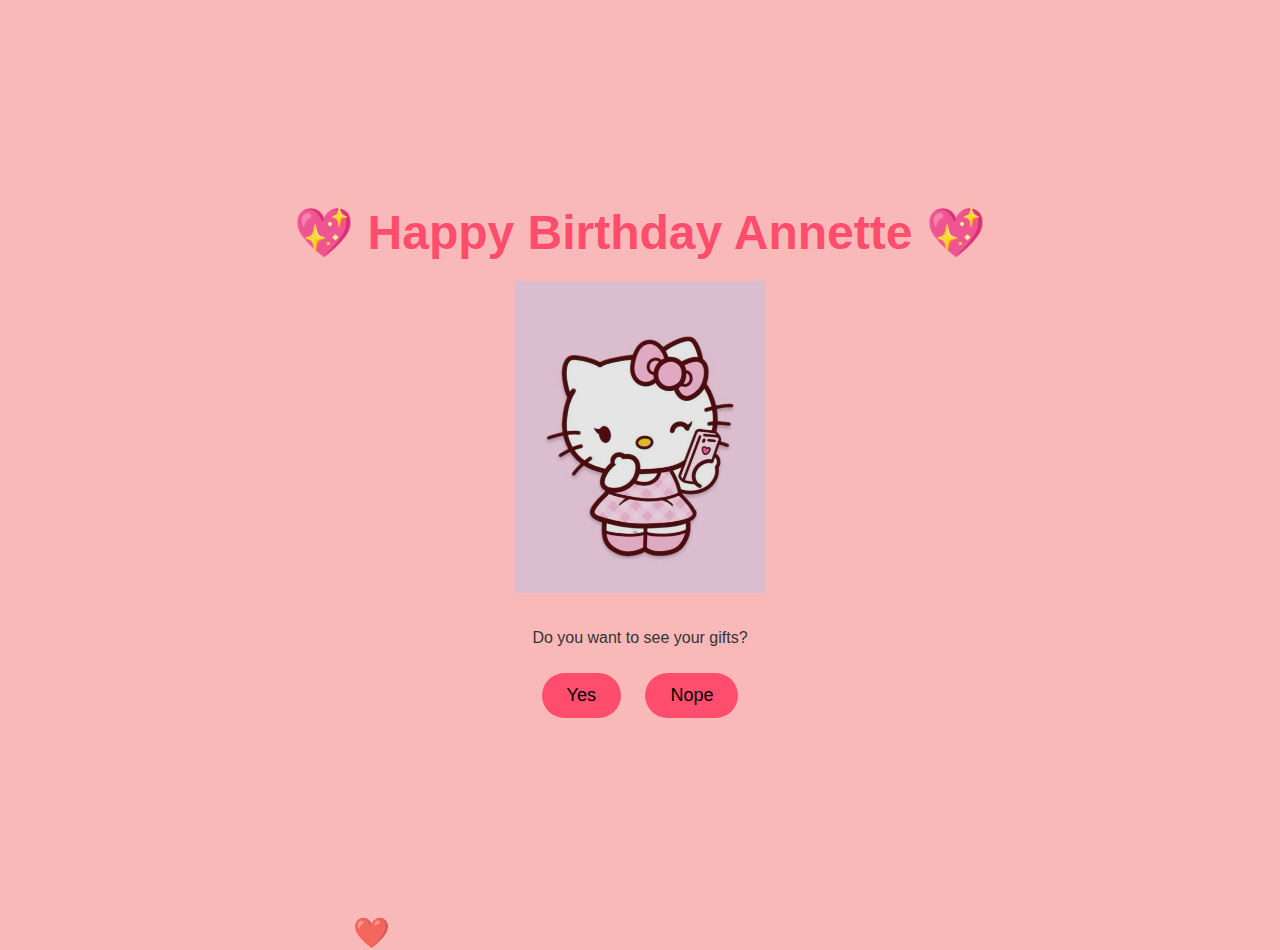
<file: index.html>
<!DOCTYPE html>
<html lang="en">
<head>
<meta charset="UTF-8">
<title>Happy Birthday Annette 💖</title>
<link rel="stylesheet" href="style.css">
</head>
<body>

<div class="startup-container">
    <h1 class="birthday-title">💖 Happy Birthday Annette 💖</h1>

    <img src="images/kitty.gif.png" alt="Cute Kitty" class="kitty">

    <p>Do you want to see your gifts?</p>

    <div class="buttons">
        <button id="yesBtn" onclick="window.location.href='gifts.html'">Yes</button>
        <button id="noBtn">Nope</button>
    </div>

    <p id="noMsg" class="hidden">😢 I promise you’ll like it!</p>
</div>

<!-- Hearts container -->
<div id="hearts"></div>

<!-- Background music -->
<audio id="bgMusic" loop>
    <source src="images/bg-music.mp3"audio/mpeg">
</audio>

<script>
/* ----------------- BACKGROUND MUSIC ----------------- */
const bgMusic = document.getElementById("bgMusic");

window.addEventListener("load", () => {
    const savedTime = localStorage.getItem("musicTime");
    const wasPlaying = localStorage.getItem("musicPlaying");

    bgMusic.volume = 0.05; // soft background

    if (savedTime) bgMusic.currentTime = parseFloat(savedTime);
    if (wasPlaying === "true") bgMusic.play().catch(() => {});
});

setInterval(() => {
    localStorage.setItem("musicTime", bgMusic.currentTime);
}, 1000);

bgMusic.addEventListener("play", () => localStorage.setItem("musicPlaying", "true"));
bgMusic.addEventListener("pause", () => localStorage.setItem("musicPlaying", "false"));

document.addEventListener("click", () => {
    if (bgMusic.paused) bgMusic.play().catch(() => {});
}, { once: true });

/* ----------------- NO BUTTON FUNCTION ----------------- */
const noBtn = document.getElementById('noBtn');
const noMsg = document.getElementById('noMsg');
noBtn.addEventListener('click', () => {
    noMsg.classList.remove('hidden');
});

/* ----------------- SMOOTH FLOATING HEARTS ----------------- */
const heartsContainer = document.getElementById('hearts');

function createHeart() {
    const heart = document.createElement('div');
    heart.classList.add('heart');
    heart.innerText = '❤️';
    heart.style.left = Math.random() * 100 + 'vw';
    heart.style.fontSize = (15 + Math.random() * 25) + 'px';
    heart.style.animationDuration = (5 + Math.random() * 5) + 's';
    heart.style.animationDelay = (Math.random() * 3) + 's';
    heartsContainer.appendChild(heart);

    setTimeout(() => heart.remove(), 12000);
}

setInterval(createHeart, 400);
</script>

</body>
</html>
</file>
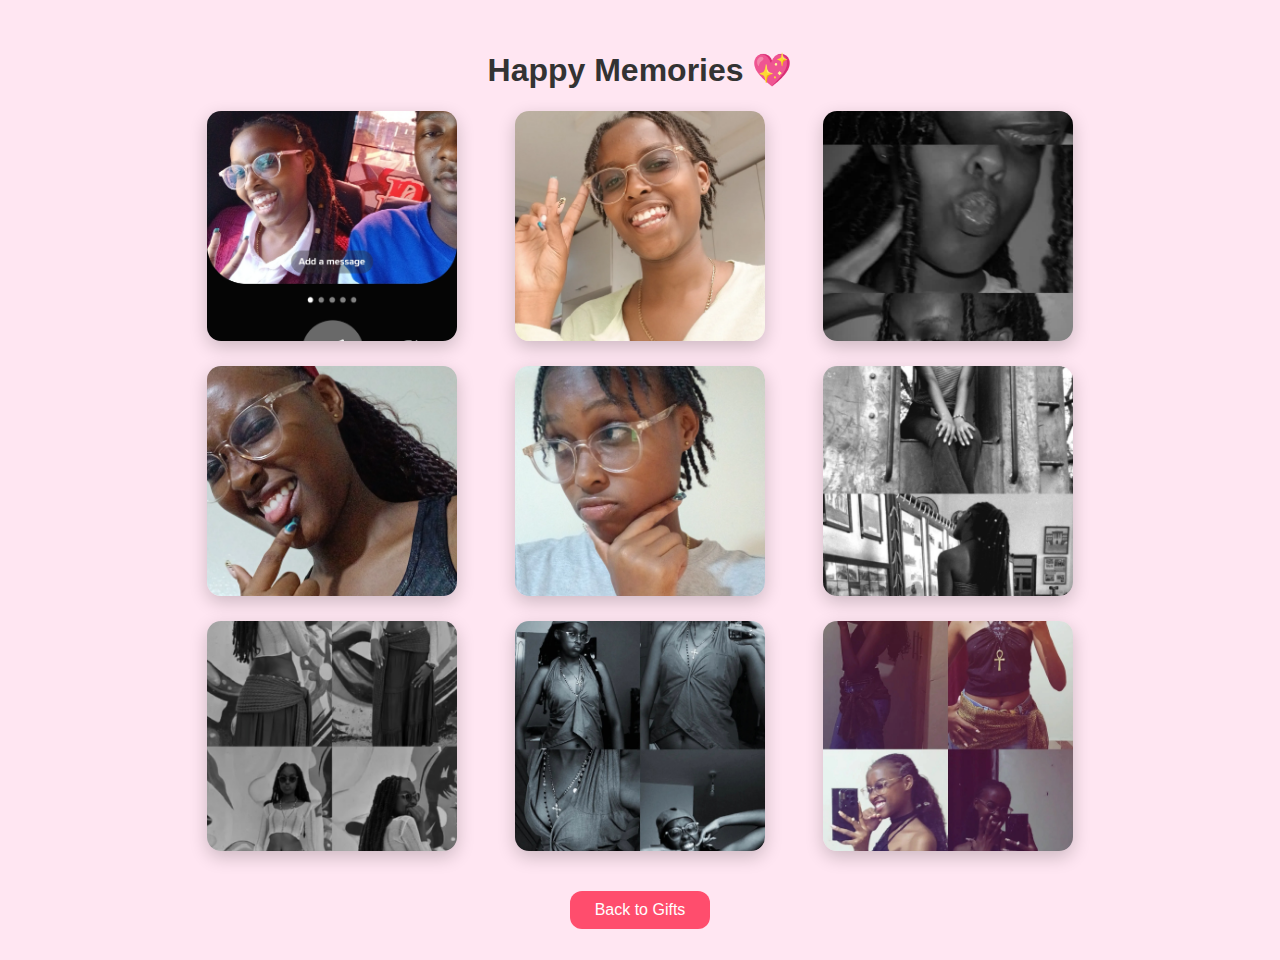
<file: gallery.html>
<!DOCTYPE html>
<html lang="en">
<head>
    <meta charset="UTF-8">
    <title>Photo Gallery 📸</title>
    <link rel="stylesheet" href="style.css">
</head>
<body>

    <div class="gallery">
        <h1>Happy Memories 💖</h1>
        <div class="photos-grid">
           <img src="images/photo.png1.jpg" alt="Memory 1">
           <img src="images/photo.png2.jpg" alt="Memory 2">
           <img src="images/photo.png3.jpg" alt="Memory 3">
           <img src="images/photo.png4.jpg" alt="Memory 4">
           <img src="images/photo.png5.jpg" alt="Memory 5">
           <img src="images/photo.png6.jpg" alt="Memory 6">
           <img src="images/photo.png7.jpg" alt="Memory 7">
           <img src="images/photo.png8.jpg" alt="Memory 8">
           <img src="images/photo.png9.jpg" alt="Memory 9"> 

        </div>
        <button onclick="window.location.href='gifts.html'">Back to Gifts</button>
    </div>

    <!-- Background music -->
    <audio id="bgMusic" loop>
        <source src="images/bg-music.mp3" type="audio/mpeg">
    </audio>

    <!-- Script for persistent background music -->
    <script>
        const bgMusic = document.getElementById("bgMusic");

        window.addEventListener("load", () => {
            const savedTime = localStorage.getItem("musicTime");
            const wasPlaying = localStorage.getItem("musicPlaying");

            bgMusic.volume = 0.05; // soft background

            if (savedTime) {
                bgMusic.currentTime = parseFloat(savedTime);
            }

            if (wasPlaying === "true") {
                bgMusic.play().catch(() => {});
            }
        });

        setInterval(() => {
            localStorage.setItem("musicTime", bgMusic.currentTime);
        }, 1000);

        bgMusic.addEventListener("play", () => {
            localStorage.setItem("musicPlaying", "true");
        });

        bgMusic.addEventListener("pause", () => {
            localStorage.setItem("musicPlaying", "false");
        });

        // Start music after first user interaction
        document.addEventListener("click", () => {
            if (bgMusic.paused) {
                bgMusic.play().catch(() => {});
            }
        }, { once: true });
    </script>

</body>
</html>
</file>
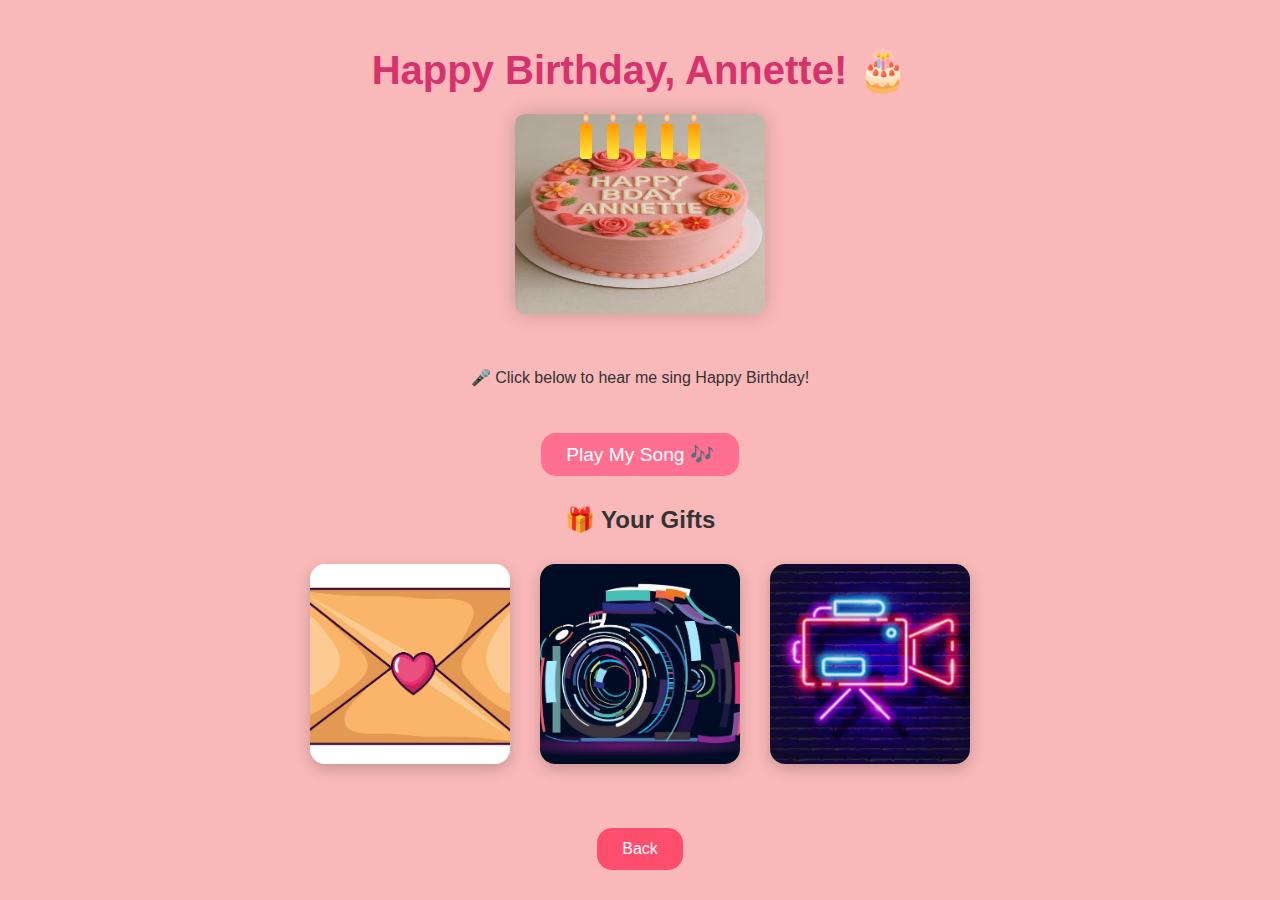
<file: gifts.html>
<!DOCTYPE html>
<html lang="en">
<head>
    <meta charset="UTF-8">
    <title>Annette's Gifts 🎁</title>
    <link rel="stylesheet" href="style.css">
</head>
<body>

<!-- Background music (continue from first page) -->
<audio id="bgMusic" loop>
    <source src="images/bg-music.mp3" type="audio/mpeg">
</audio>

<div class="gifts-container">

    <!-- Cake Section -->
    <div class="cake-section">
        <h1>Happy Birthday, Annette! 🎂</h1>
        <div class="cake-container">
            <img src="images/cake.png.png" alt="Birthday Cake" class="cake">
            <div class="candles">
                <div class="candle" id="candle1"></div>
                <div class="candle" id="candle2"></div>
                <div class="candle" id="candle3"></div>
                <div class="candle" id="candle4"></div>
                <div class="candle" id="candle5"></div>
            </div>
        </div>
    </div>

    <!-- Birthday Song Button -->
    <div class="song-section">
        <p>🎤 Click below to hear me sing Happy Birthday!</p>
        <button id="playSongBtn">Play My Song 🎶</button>
        <audio id="happyBdaySong">
            <source src="images/bdaysonggg.mp3.m4a" type="audio/mpeg">
        </audio>
    </div>

    <!-- Virtual Gifts -->
    <div class="virtual-gifts">
        <h2>🎁 Your Gifts</h2>
        <div class="gifts-grid">
            <a href="note.html"><img src="images/bdaynote.png" alt="Birthday Note"></a>
            <a href="gallery.html"><img src="images/gallery.png" alt="Photo Gallery"></a>
            <a href="video.html"><img src="images/video.mp3.png" alt="Birthday Video"></a>
        </div>
    </div>

    <!-- Back Button -->
    <div class="back-button-container">
    <button class="back-btn" onclick="window.location.href='index.html'">Back</button>
</div>


</div>

<script>
/* ----------------- BACKGROUND MUSIC ----------------- */
const bgMusic = document.getElementById("bgMusic");

window.addEventListener("load", () => {
    const savedTime = localStorage.getItem("musicTime");
    const wasPlaying = localStorage.getItem("musicPlaying");

    bgMusic.volume = 0.05;

    if (savedTime) bgMusic.currentTime = parseFloat(savedTime);
    if (wasPlaying === "true") bgMusic.play().catch(() => {});
});

setInterval(() => {
    localStorage.setItem("musicTime", bgMusic.currentTime);
}, 1000);

bgMusic.addEventListener("play", () => localStorage.setItem("musicPlaying", "true"));
bgMusic.addEventListener("pause", () => localStorage.setItem("musicPlaying", "false"));

document.addEventListener("click", () => {
    if (bgMusic.paused) bgMusic.play().catch(() => {});
}, { once: true });

/* ----------------- PLAY SINGING AUDIO ----------------- */
const playBtn = document.getElementById('playSongBtn');
const song = document.getElementById('happyBdaySong');

playBtn.addEventListener('click', () => {
    song.play();
});
</script>

</body>
</html>
</file>
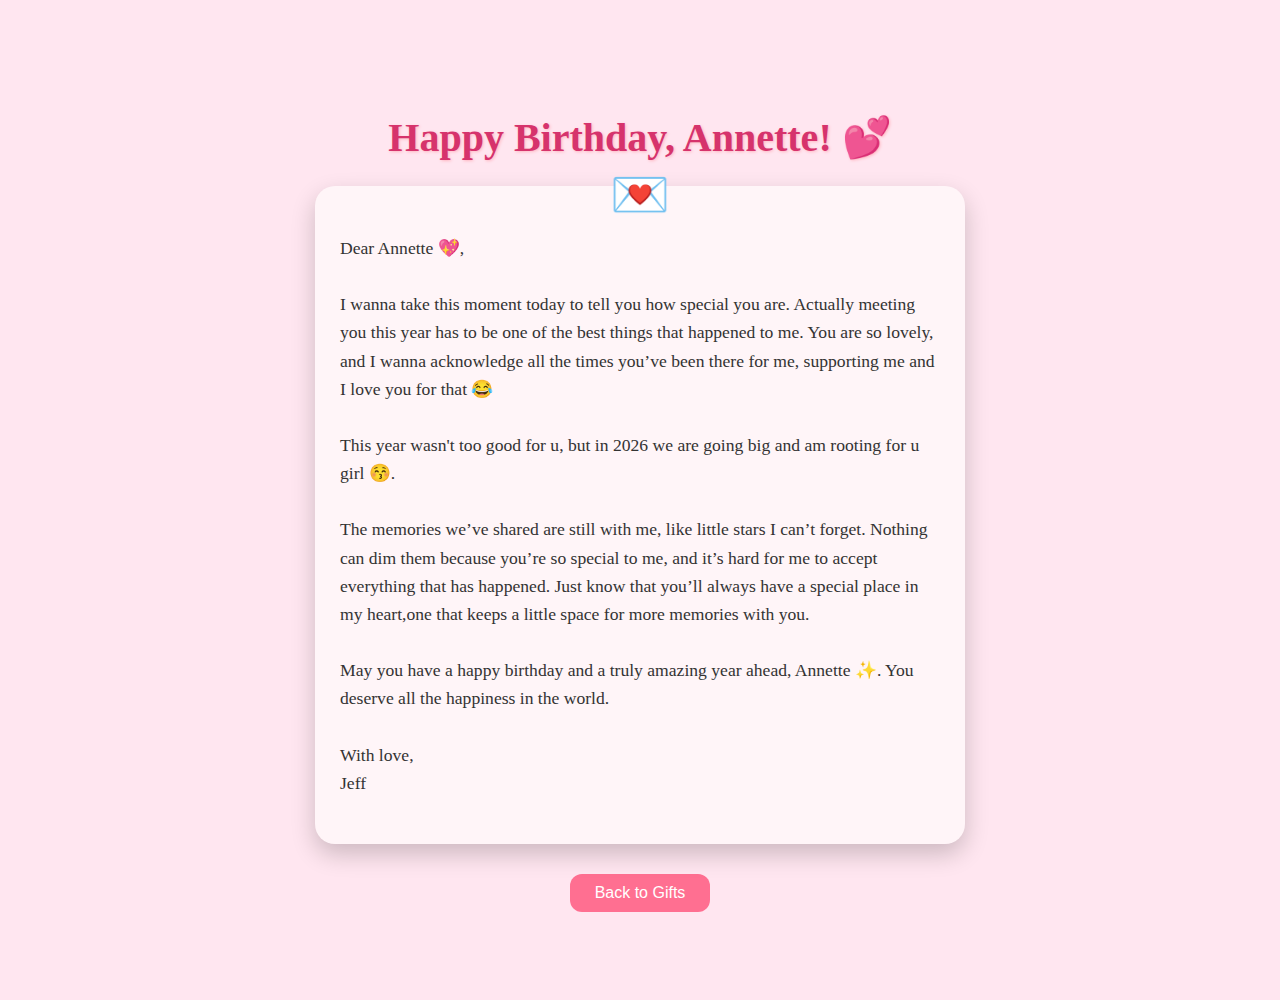
<file: note.html>
<!DOCTYPE html>
<html lang="en">
<head>
    <meta charset="UTF-8">
    <title>Birthday Note 💌</title>
    <link rel="stylesheet" href="style.css">
</head>
<body>

    <div class="letter-container">
        <h1>Happy Birthday, Annette! 💕</h1>
        <div class="letter-card">
            <p class="letter-text">
                Dear Annette 💖,<br><br>
                I wanna take this moment today to tell you how special you are. Actually meeting you this year has to be one of the best things that happened to me. You are so lovely, and I wanna acknowledge all the times you’ve been there for me, supporting me and I love you for that 😂<br><br>
                This year wasn't too good for u, but in 2026 we are going big and am rooting for u girl 😚.<br><br>
                The memories we’ve shared are still with me, like little stars I can’t forget. Nothing can dim them because you’re so special to me, and it’s hard for me to accept everything that has happened. Just know that you’ll always have a special place in my heart,one that keeps a little space for more memories with you.<br><br>
                May you have a happy birthday and a truly amazing year ahead, Annette ✨. You deserve all the happiness in the world.<br><br>
                With love,<br>
                Jeff
            </p>
        </div>
        <button onclick="window.location.href='gifts.html'">Back to Gifts</button>
    </div>

    <!-- Background music -->
    <audio id="bgMusic" loop>
        <source src="images/bg-music.mp3" type="audio/mpeg">
    </audio>

    <!-- Script for persistent background music -->
    <script>
        const bgMusic = document.getElementById("bgMusic");

        window.addEventListener("load", () => {
            const savedTime = localStorage.getItem("musicTime");
            const wasPlaying = localStorage.getItem("musicPlaying");

            bgMusic.volume = 0.05; // soft background

            if (savedTime) {
                bgMusic.currentTime = parseFloat(savedTime);
            }

            if (wasPlaying === "true") {
                bgMusic.play().catch(() => {});
            }
        });

        setInterval(() => {
            localStorage.setItem("musicTime", bgMusic.currentTime);
        }, 1000);

        bgMusic.addEventListener("play", () => {
            localStorage.setItem("musicPlaying", "true");
        });

        bgMusic.addEventListener("pause", () => {
            localStorage.setItem("musicPlaying", "false");
        });

        // Start music after first user interaction (required on some browsers)
        document.addEventListener("click", () => {
            if (bgMusic.paused) {
                bgMusic.play().catch(() => {});
            }
        }, { once: true });
    </script>

</body>
</html>
</file>
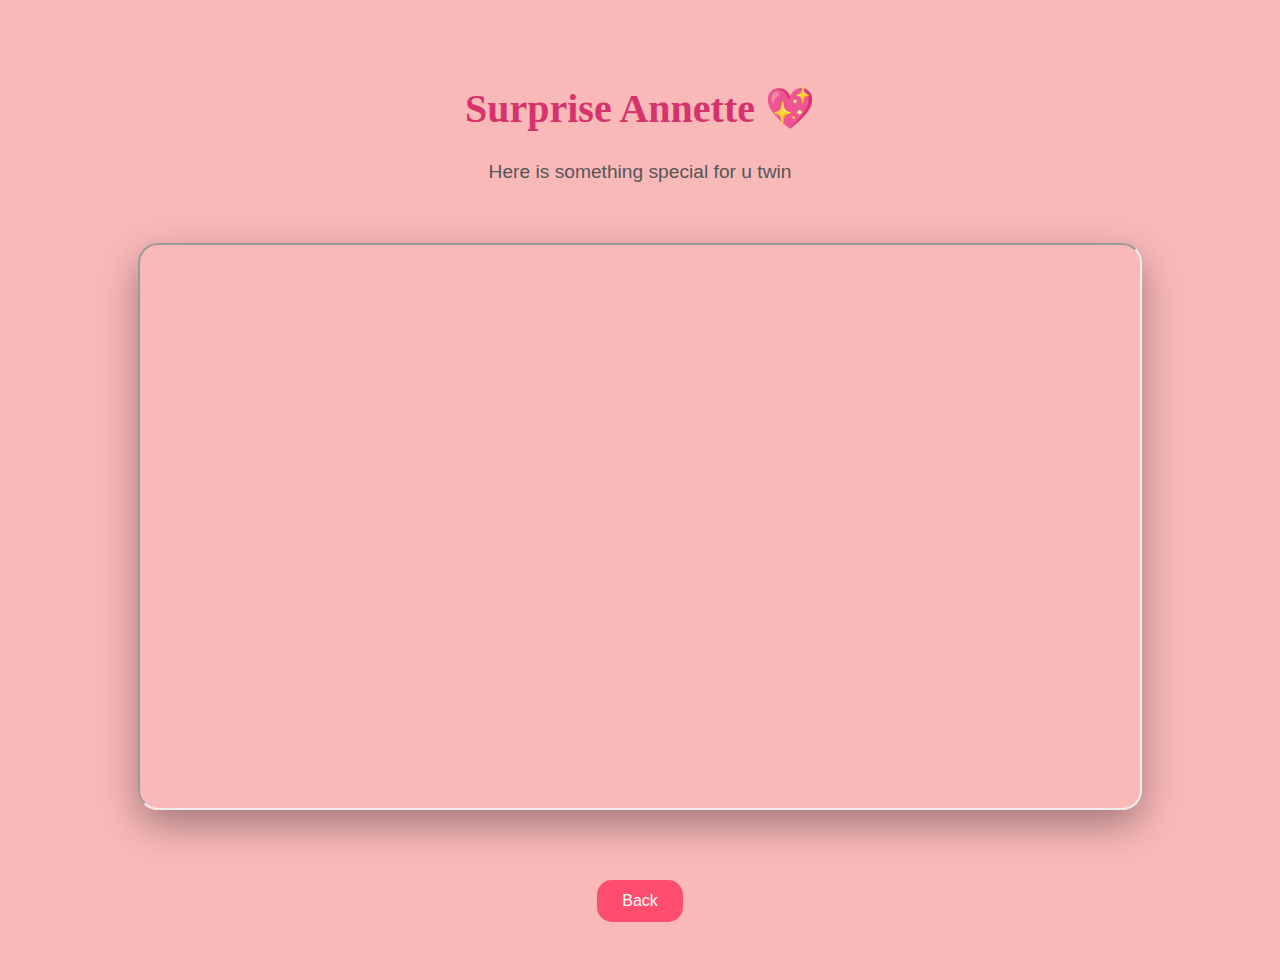
<file: video.html>
<!DOCTYPE html>
<html lang="en">
<head>
    <meta charset="UTF-8">
    <title>video page 🎉</title>
    <link rel="stylesheet" href="style.css">
</head>
<body>

    <div class="video-page">

    <h1 class="video-title">Surprise Annette 💖</h1>
    <p class="video-subtitle">Here is something special for u twin</p>

    <div class="video-card">
        <iframe 
            src="https://www.youtube.com/embed/jl9WqGEJWak"
            allowfullscreen>
        </iframe>
    </div>

    <button class="back-btn" onclick="window.history.back()">
        Back
    </button>

</div>


    <!-- Background music -->
    <audio id="bgMusic" loop>
        <source src="images/bg-music.mp3" type="audio/mpeg">
    </audio>

    <!-- Script for persistent background music -->
    <script>
        const bgMusic = document.getElementById("bgMusic");

        window.addEventListener("load", () => {
            const savedTime = localStorage.getItem("musicTime");
            const wasPlaying = localStorage.getItem("musicPlaying");

            bgMusic.volume = 0.05; // soft background

            if (savedTime) {
                bgMusic.currentTime = parseFloat(savedTime);
            }

            if (wasPlaying === "true") {
                bgMusic.play().catch(() => {});
            }
        });

        setInterval(() => {
            localStorage.setItem("musicTime", bgMusic.currentTime);
        }, 1000);

        bgMusic.addEventListener("play", () => {
            localStorage.setItem("musicPlaying", "true");
        });

        bgMusic.addEventListener("pause", () => {
            localStorage.setItem("musicPlaying", "false");
        });

        // Start music after first user interaction
        document.addEventListener("click", () => {
            if (bgMusic.paused) {
                bgMusic.play().catch(() => {});
            }
        }, { once: true });
    </script>

</body>
</html>
</file>
<file: style.css>
/* ---------------- BODY ---------------- */
body {
    margin: 0;
    padding: 0;
    font-family: 'Comic Sans MS', cursive, sans-serif;
    background-color: #fab9b9; /* soft lowkey red */
    color: #333;
    overflow-x: hidden;
}

/* ---------------- STARTUP PAGE ---------------- */
.startup-container {
    display: flex;
    flex-direction: column;
    justify-content: center;
    align-items: center; /* horizontally center */
    text-align: center;
    height: 100vh;
}

.birthday-title {
    color: #ff4d6d;
    font-size: 3rem;
    margin-bottom: 20px;
}

.kitty {
    width: 250px;
    margin-bottom: 20px;
}

.buttons button {
    margin: 10px;
    padding: 12px 25px;
    border: none;
    border-radius: 25px;
    cursor: pointer;
    font-size: 18px;
    background-color: #ff4d6d;
    color: rgb(0, 0, 0);
    transition: transform 0.2s, background-color 0.3s;
}

.buttons button:hover {
    transform: scale(1.05);
    background-color: #d6336c;
}

/* ----------------- FLOATING HEARTS ----------------- */
.heart {
    position: absolute;
    bottom: -50px; /* start slightly below the screen */
    font-size: 1.5rem;
    color: red;
    pointer-events: none;
    user-select: none;
    animation: floatUp 8s linear infinite;
    opacity: 0.7;
}

/* randomize horizontal positions with nth-child */
.heart:nth-child(1) { left: 10%; animation-delay: 0s; }
.heart:nth-child(2) { left: 25%; animation-delay: 1s; }
.heart:nth-child(3) { left: 40%; animation-delay: 2s; }
.heart:nth-child(4) { left: 60%; animation-delay: 3s; }
.heart:nth-child(5) { left: 75%; animation-delay: 4s; }

/* floating animation */
@keyframes floatUp {
    0% {
        transform: translateY(0) rotate(0deg);
        opacity: 0.7;
    }
    50% {
        opacity: 1;
    }
    100% {
        transform: translateY(-120vh) rotate(360deg); /* moves above the top */
        opacity: 0;
    }
}


/* ---------------- GIFTS PAGE ---------------- */
.gifts-container {
    max-width: 1200px;
    margin: 0 auto;
    padding: 20px;
    text-align: center;
}

/* CAKE SECTION */
.cake-section h1 {
    font-size: 2.5rem;
    margin-bottom: 20px;
    color: #d6336c;
    text-shadow: 2px 2px 5px #ffb6c1;
}

.cake-container {
    position: relative;
    display: inline-block;
    margin-bottom: 20px;
    z-index: 0;
}

.cake {
    width: 250px;
    height: 200px;
    border-radius: 10px;
    box-shadow: 0 0 20px rgba(0,0,0,0.2);
    position: relative;
    z-index: 1;
}

/* CANDLES */
.candles {
    position: absolute;
    top: 10px;
    left: 50%;
    transform: translateX(-50%);
    display: flex;
    gap: 15px;
    z-index: 2;
}

.candle {
    width: 12px;
    height: 35px;
    background: linear-gradient(to top, #ffeb3b, #ff9800);
    border-radius: 3px;
    position: relative;
    animation: flicker 1s infinite;
    transition: opacity 0.5s;
}

.candle::after {
    content: '';
    position: absolute;
    top: -12px;
    left: 50%;
    transform: translateX(-50%);
    width: 5px;
    height: 12px;
    background: radial-gradient(circle, #ffecb3, #ff6f61);
    border-radius: 50%;
}

@keyframes flicker {
    0%, 100% { opacity: 1; transform: scaleY(1); }
    50% { opacity: 0.8; transform: scaleY(0.9); }
}

/* SONG BUTTON */
.song-section {
    margin: 30px 0;
}

#playSongBtn {
    padding: 10px 25px;
    font-size: 1.2rem;
    border: none;
    border-radius: 15px;
    background-color: #ff6f91;
    color: white;
    cursor: pointer;
    transition: transform 0.2s, background-color 0.3s;
}

#playSongBtn:hover {
    transform: scale(1.1);
    background-color: #d6336c;
}

/* GIFTS GRID */
.gifts-grid {
    display: flex;
    justify-content: center;
    gap: 30px;
    flex-wrap: wrap;
    margin: 30px 0;
}

.gifts-grid img {
    width: 200px;
    height: 200px;
    object-fit: cover;
    border-radius: 15px;
    box-shadow: 0 5px 15px rgba(0,0,0,0.2);
    transition: transform 0.3s, box-shadow 0.3s;
    cursor: pointer;
}

.gifts-grid img:hover {
    transform: scale(1.1) rotate(-2deg);
    box-shadow: 0 10px 25px rgba(0,0,0,0.3);
}

/* BACK BUTTON */
.back-btn {
    margin-top: 30px;
    padding: 12px 25px;
    font-size: 1rem;
    border-radius: 15px;
    border: none;
    background-color: #ff4d6d;
    color: white;
    cursor: pointer;
    transition: transform 0.2s, background-color 0.3s;
}

.back-btn:hover {
    transform: scale(1.05);
    background-color: #d6336c;
}

/* ---------------- SURPRISE PAGE ---------------- */
.surprise-page {
    min-height: 100vh;
    background: linear-gradient(135deg, #cdb4db, #f2e9e4);
    display: flex;
    align-items: center;
    justify-content: center;
    position: relative;
    overflow: hidden;
    font-family: 'Comic Sans MS', cursive;
}

.surprise-card {
    background: #fffaf5;
    padding: 25px;
    border-radius: 25px;
    box-shadow: 0 15px 35px rgba(0,0,0,0.25);
    text-align: center;
    max-width: 350px;
    animation: fadeIn 1.5s ease;
}

@keyframes fadeIn {
    from { opacity: 0; transform: scale(0.9); }
    to { opacity: 1; transform: scale(1); }
}

.surprise-card button {
    padding: 10px 20px;
    background-color: #eb1212;
    color: white;
    border: none;
    border-radius: 12px;
    cursor: pointer;
    transition: transform 0.2s, background-color 0.3s;
}

.surprise-card button:hover {
    transform: scale(1.05);
    background-color: #5a3e7b;
}
/* ----------------- LETTER PAGE ----------------- */
.letter-container {
    text-align: center;
    padding: 50px 20px;
    background-color: #ffe6f0; /* soft pink paper-like background */
    min-height: 100vh;
    display: flex;
    flex-direction: column;
    align-items: center;
    justify-content: center;
}

.letter-container h1 {
    font-family: 'Comic Sans MS', cursive;
    color: #d6336c;
    text-shadow: 1px 1px 3px #ffb6c1;
    margin-bottom: 25px;
    font-size: 2.5rem;
}

.letter-card {
    background-color: #fff5f8;
    padding: 30px 25px;
    max-width: 600px;
    border-radius: 20px;
    box-shadow: 0 10px 25px rgba(0,0,0,0.2);
    position: relative;
}

.letter-card::before {
    content: "💌";
    font-size: 3rem;
    position: absolute;
    top: -20px;
    left: 50%;
    transform: translateX(-50%);
}

.letter-text {
    font-family: 'Comic Sans MS', cursive;
    font-size: 1.1rem;
    color: #333;
    line-height: 1.6;
    text-align: left;
}

button {
    margin-top: 30px;
    padding: 10px 25px;
    font-size: 1rem;
    border-radius: 12px;
    border: none;
    background-color: #ff6f91;
    color: white;
    cursor: pointer;
    transition: transform 0.2s, background-color 0.3s;
}

button:hover {
    transform: scale(1.05);
    background-color: #d6336c;
}
.gallery{
    text-align: center; /* center the heading */
    padding: 30px;
    background-color: #ffe6f2; /* soft pastel pink */
    min-height: 100vh;
}

.gallery-container h1 {
    font-family: 'Comic Sans MS', cursive;
    color: #d6336c;
    text-shadow: 1px 1px 3px #ffb6c1;
    margin-bottom: 25px;
    text-align: center; /* center heading */
}
/* --------- GALLERY CLEAN LAYOUT --------- */
.photos-grid {
    display: grid;
    grid-template-columns: repeat(3, 1fr); /* 3 images per row */
    gap: 25px; /* space between images */
    justify-items: center; /* centers images in each cell */
    margin: 0 auto;
    max-width: 900px; /* keeps grid centered */
}

.photos-grid img {
    width: 100%;
    max-width: 250px; /* uniform size */
    height: 230px;
    object-fit: cover;
    border-radius: 14px;
    box-shadow: 0 6px 18px rgba(0,0,0,0.2);
    transition: transform 0.3s ease, box-shadow 0.3s ease;
}

.photos-grid img:hover {
    transform: scale(1.05);
    box-shadow: 0 10px 25px rgba(0,0,0,0.3);
}

/* Center the back button below gallery */
.gallery button {
    display: block;
    margin: 40px auto 0 auto;
    padding: 10px 25px;
    font-size: 1rem;
    border-radius: 12px;
    border: none;
    background-color: #ff4d6d;
    color: white;
    cursor: pointer;
    transition: transform 0.2s, background-color 0.3s;
}

.gallery button:hover {
    transform: scale(1.05);
    background-color: #d6336c;
}





/* Surprise card animation */
.surprise-card {
    background: #fffaf5;
    padding: 25px;
    border-radius: 25px;
    box-shadow: 0 15px 35px rgba(0,0,0,0.25);
    text-align: center;
    max-width: 380px;
    animation: popIn 1.5s ease;
}

@keyframes popIn {
    0% { opacity: 0; transform: scale(0.5) rotate(-10deg); }
    100% { opacity: 1; transform: scale(1) rotate(0deg); }
}

.surprise-card h1 {
    color: #4b6cb7;
    margin-bottom: 10px;
}

.soft-text {
    color: #7c6a9e;
    margin-bottom: 15px;
}

.surprise-card button {
    padding: 10px 20px;
    background-color: #ff7f50;
    color: white;
    border: none;
    border-radius: 12px;
    cursor: pointer;
    transition: transform 0.2s, background-color 0.3s;
}

.surprise-card button:hover {
    transform: scale(1.05);
    background-color: #d9534f;
}


.hidden {
    display: none !important;
}

/* -------- VIDEO PAGE CENTERING -------- */
.video-page {
    min-height: 100vh;
    display: flex;
    flex-direction: column;
    align-items: center;   /* horizontal center */
    justify-content: center;
    text-align: center;
    padding: 40px 20px;
}

/* Title */
.video-title {
    font-family: 'Comic Sans MS', cursive;
    font-size: 2.5rem;
    color: #d6336c;
    margin-bottom: 10px;
}

/* Subtitle */
.video-subtitle {
    font-size: 1.2rem;
    color: #555;
    margin-bottom: 30px;
}

/* Center back button */
.video-page .back-btn {
    margin-top: 40px;
}
/* ---------- BIGGER CENTER VIDEO ---------- */
.video-card {
    width: 100%;
    display: flex;
    justify-content: center;
    align-items: center;
    margin: 30px 0;
}

.video-card iframe {
    width: 90vw;              /* fills most of screen */
    max-width: 1000px;        /* big but not crazy */
    aspect-ratio: 16 / 9;
    border-radius: 20px;
    box-shadow: 0 15px 40px rgba(0,0,0,0.35);
}
</file>
